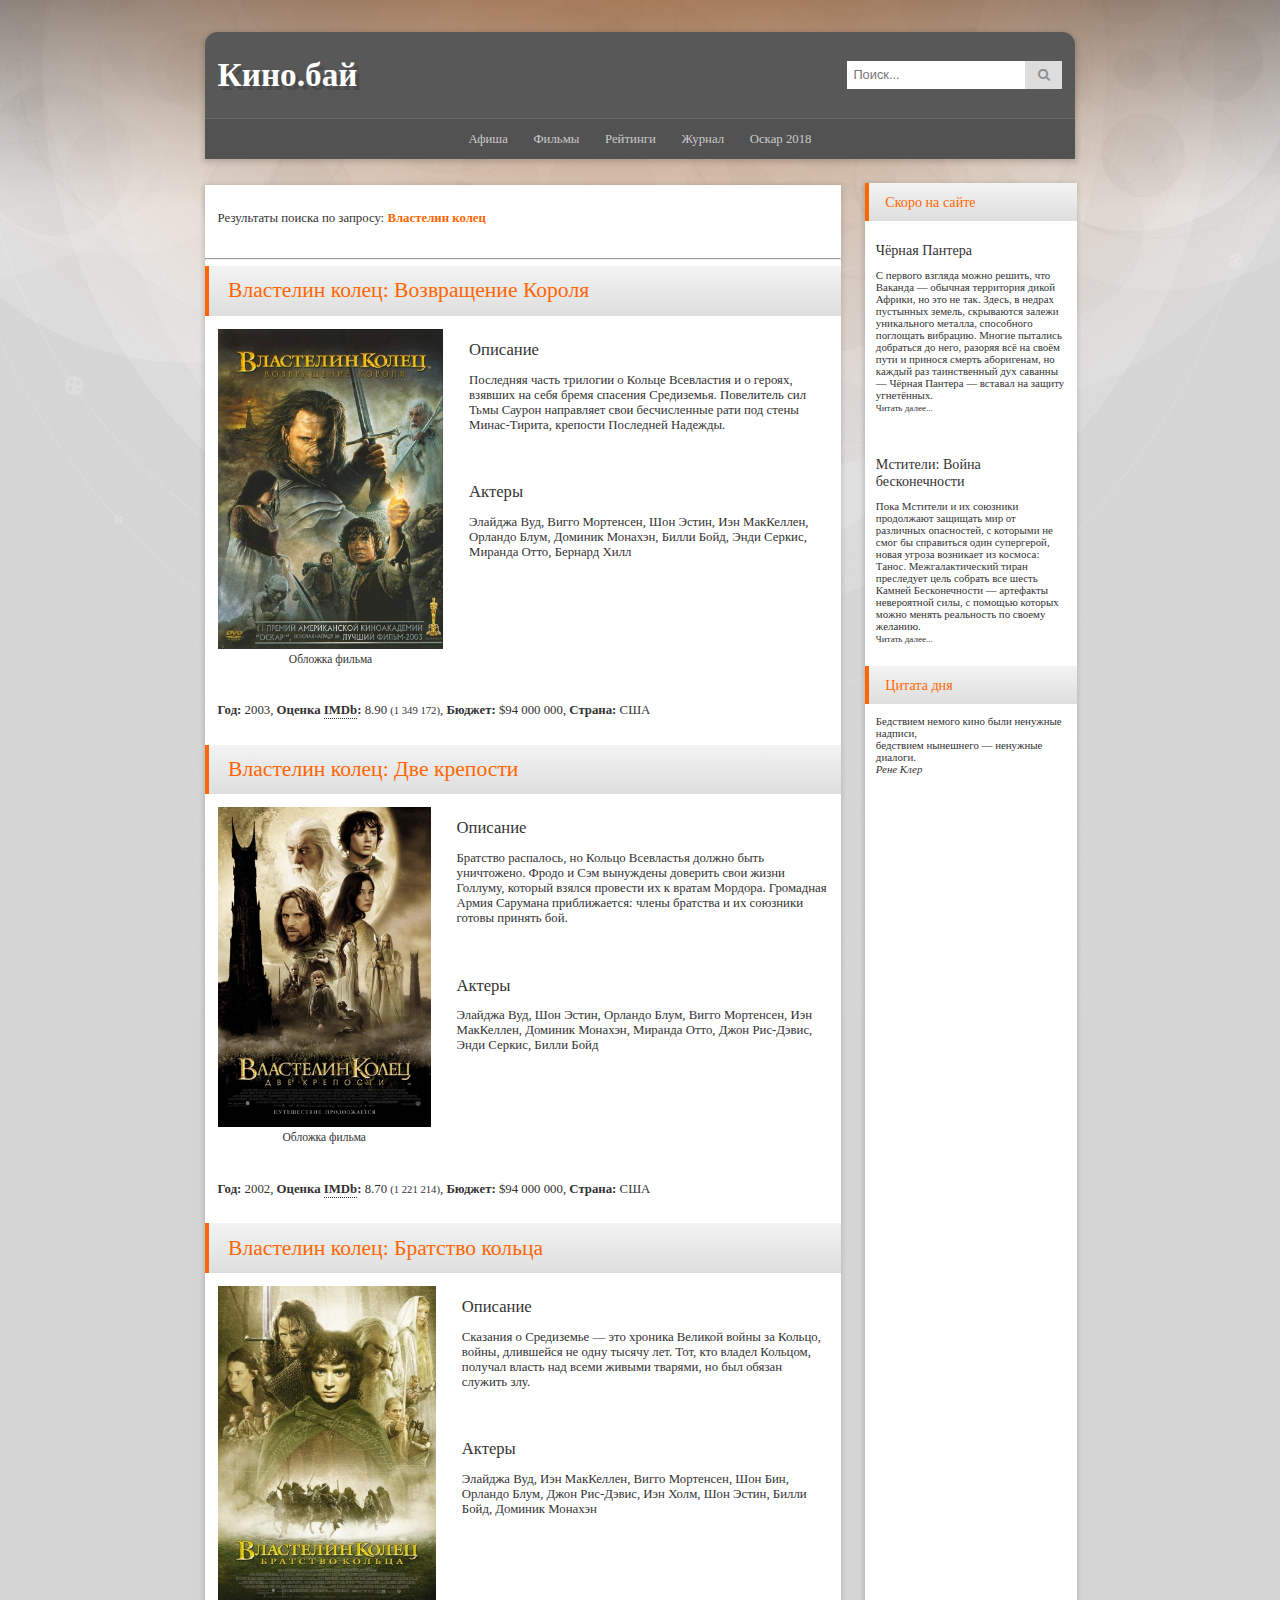
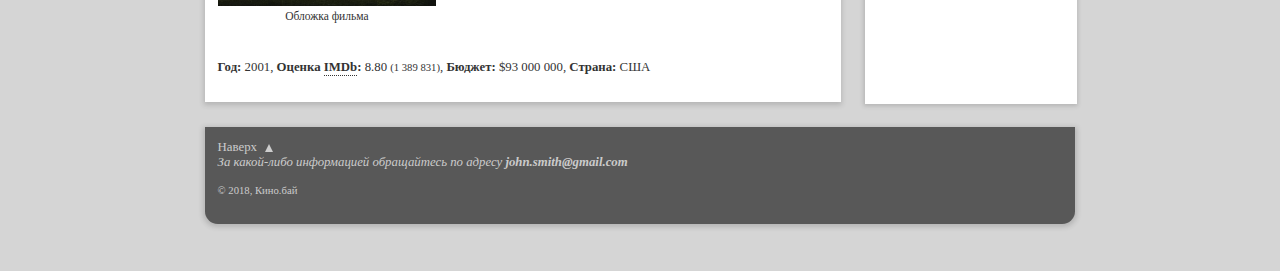
<file: index.html>
<!DOCTYPE HTML>
<html>
<head>
    <meta charset="utf-8" />
    <!-- <base href="https://EvgenijBaichuk.github.io/index.html" /> -->
    <title>Кино.бай</title>
    <link rel="stylesheet" href="https://cdnjs.cloudflare.com/ajax/libs/font-awesome/4.7.0/css/font-awesome.min.css" />
    <link rel="stylesheet" href="assets/styles/base.css" />
    <link rel="stylesheet" href="assets/styles/index.css" />
</head>
<body>
  <div class="center_column">
    <header>
        <div class="header-container">
          <h1><a href="index.html">Кино.бай</a></h1>

          <div class="search-container">
            <form role="search">
              <input name="search" type="search" placeholder="Поиск..." />
              <button type="submit" aria-label="Искать"><span class="fa fa-search"></span></button>
            </form>
          </div>
        </div>

        <nav class="menubar-container">
          <ul role="menubar" aria-orientation="horizontal">
            <li role="menuitem"><a href="#">Афиша</a></li>
            <li role="menuitem"><a href="#">Фильмы</a></li>
            <li role="menuitem"><a href="#">Рейтинги</a></li>
            <li role="menuitem"><a href="#">Журнал</a></li>
            <li role="menuitem"><a href="#">Оскар 2018</a></li>
          </ul>
        </nav>
    </header>

    <div class="content">
      <main>
          <div class="search-result-message">
            <p>Результаты поиска по запросу: <strong><mark>Властелин колец</mark></strong></p>
          </div>
          <hr />

          <article>
              <header>
                  <h1>
                    <a href="page1.html">
                      <mark>Властелин колец</mark>: Возвращение Короля
                    </a>
                  </h1>
              </header>
              <div class="movie-description">
                <figure>
                  <img src="assets/images/img1.jpg" class="movie-img"/>
                  <figcaption>
                    Обложка фильма
                  </figcaption>
                </figure>
                <div>
                  <section>
                      <h1>Описание</h1>
                      <p>
                          Последняя часть трилогии о Кольце Всевластия и о героях, взявших на себя бремя спасения Средиземья.
                          Повелитель сил Тьмы Саурон направляет свои бесчисленные рати под стены Минас-Тирита, крепости Последней Надежды.
                      </p>
                  </section>
                  <section>
                      <h1>Актеры</h1>
                      <p>
                          Элайджа Вуд, Вигго Мортенсен, Шон Эстин, Иэн МакКеллен, Орландо Блум, Доминик Монахэн, Билли Бойд, Энди Серкис, Миранда Отто, Бернард Хилл
                      </p>
                  </section>
                </div>
              </div>
              <footer>
                  <p>
                      <strong>Год:</strong> <time datetime="2003-12-23">2003</time>,
                      <strong>Оценка
                        <abbr aria-label="Internet Movie Database">IMDb
                          <span aria-hidden="true" class="tooltip">Internet Movie Database</span>
                        </abbr>:
                      </strong> 8.90 <small>(1 349 172)</small>,
                      <strong>Бюджет:</strong> $94 000 000,
                      <strong>Страна:</strong> США
                  </p>
              </footer>
          </article>
          <article>
              <header>
                  <h1>
                    <a href="page2.html">
                      <mark>Властелин колец</mark>: Две крепости
                    </a>
                  </h1>
              </header>
              <div class="movie-description">
                <figure>
                  <img src="assets/images/img3.jpg" />
                  <figcaption>
                    Обложка фильма
                  </figcaption>
                </figure>
                <div>
                  <section>
                      <h1>Описание</h1>
                      <p>
                          Братство распалось, но Кольцо Всевластья должно быть уничтожено.
                          Фродо и Сэм вынуждены доверить свои жизни Голлуму, который взялся провести их к вратам Мордора.
                          Громадная Армия Сарумана приближается: члены братства и их союзники готовы принять бой.
                      </p>
                  </section>
                  <section>
                      <h1>Актеры</h1>
                      <p>
                          Элайджа Вуд, Шон Эстин, Орландо Блум, Вигго Мортенсен, Иэн МакКеллен, Доминик Монахэн, Миранда Отто, Джон Рис-Дэвис, Энди Серкис, Билли Бойд
                      </p>
                  </section>
                </div>
              </div>
              <footer>
                  <p>
                      <strong>Год:</strong> <time datetime="2003-12-23">2002</time>,
                      <strong>Оценка
                        <abbr aria-label="Internet Movie Database">IMDb
                          <span aria-hidden="true" class="tooltip">Internet Movie Database</span>
                        </abbr>:
                      </strong> 8.70 <small>(1 221 214)</small>,
                      <strong>Бюджет:</strong> $94 000 000,
                      <strong>Страна:</strong> США
                  </p>
              </footer>
          </article>
          <article>
              <header>
                  <h1>
                    <a href="page3.html">
                      <mark>Властелин колец</mark>: Братство кольца
                    </a>
                  </h1>
              </header>
              <div class="movie-description">
                <figure>
                  <img src="assets/images/img2.jpg" />
                  <figcaption>
                    Обложка фильма
                  </figcaption>
                </figure>
                <div>
                  <section>
                      <h1>Описание</h1>
                      <p>
                          Сказания о Средиземье — это хроника Великой войны за Кольцо, войны, длившейся не одну тысячу лет.
                          Тот, кто владел Кольцом, получал власть над всеми живыми тварями, но был обязан служить злу.
                      </p>
                  </section>
                  <section>
                      <h1>Актеры</h1>
                      <p>
                          Элайджа Вуд, Иэн МакКеллен, Вигго Мортенсен, Шон Бин, Орландо Блум, Джон Рис-Дэвис, Иэн Холм, Шон Эстин, Билли Бойд, Доминик Монахэн
                      </p>
                  </section>
                </div>
              </div>
              <footer>
                  <p>
                      <strong>Год:</strong> <time datetime="2003-12-23">2001</time>,
                      <strong>Оценка
                        <abbr aria-label="Internet Movie Database">IMDb
                          <span aria-hidden="true" class="tooltip">Internet Movie Database</span>
                        </abbr>:
                      </strong> 8.80 <small>(1 389 831)</small>,
                      <strong>Бюджет:</strong> $93 000 000,
                      <strong>Страна:</strong> США
                  </p>
              </footer>
          </article>
      </main>

      <aside>
        <article>
          <header>
            <h1>Скоро на сайте</h1>
          </header>
          <section>
            <h1>Чёрная Пантера</h1>
            <p>
              С первого взгляда можно решить, что Ваканда — обычная территория дикой Африки, но это не так. Здесь, в недрах пустынных земель, скрываются залежи уникального металла, способного поглощать вибрацию. Многие пытались добраться до него, разоряя всё на своём пути и принося смерть аборигенам, но каждый раз таинственный дух саванны — Чёрная Пантера — вставал на защиту угнетённых.
              <br /><small>Читать далее...</small>
            </p>
          </section>
          <section>
            <h1>Мстители: Война бесконечности</h1>
            <p>
              Пока Мстители и их союзники продолжают защищать мир от различных опасностей, с которыми не смог бы справиться один супергерой, новая угроза возникает из космоса: Танос.
              Межгалактический тиран преследует цель собрать все шесть Камней Бесконечности — артефакты невероятной силы, с помощью которых можно менять реальность по своему желанию.
              <br /><small>Читать далее...</small>
            </p>
          </section>
        </article>
        <article>
          <header>
            <h1>Цитата дня</h1>
          </header>
          <section>
            <blockquote>
                Бедствием немого кино были ненужные надписи,<br />
                бедствием нынешнего — ненужные диалоги.<br />
                <cite>Рене Клер</cite>
            </blockquote>
          </section>
        </article>
      </aside>
    </div>

    <footer>
      <div class="footer-container">
        <a href="#top">Наверх</a>
        <address>За какой-либо информацией обращайтесь по адресу <a type="author" href="mailto:john.smith@gmail.com"><strong>john.smith@gmail.com</strong></a></address>
        <p><small>© <time datetime="2018-03-07">2018</time>, Кино.бай</small></p>
      </div>
    </footer>
  </div>

  <svg
   xmlns="http://www.w3.org/2000/svg"
   xmlns:xlink="http://www.w3.org/1999/xlink">
   <defs>
     <filter id="blurMe">
       <feGaussianBlur in="SourceGraphic" stdDeviation="2" />
     </filter>
   </defs>
  </svg>
</body>
</html>
</file>
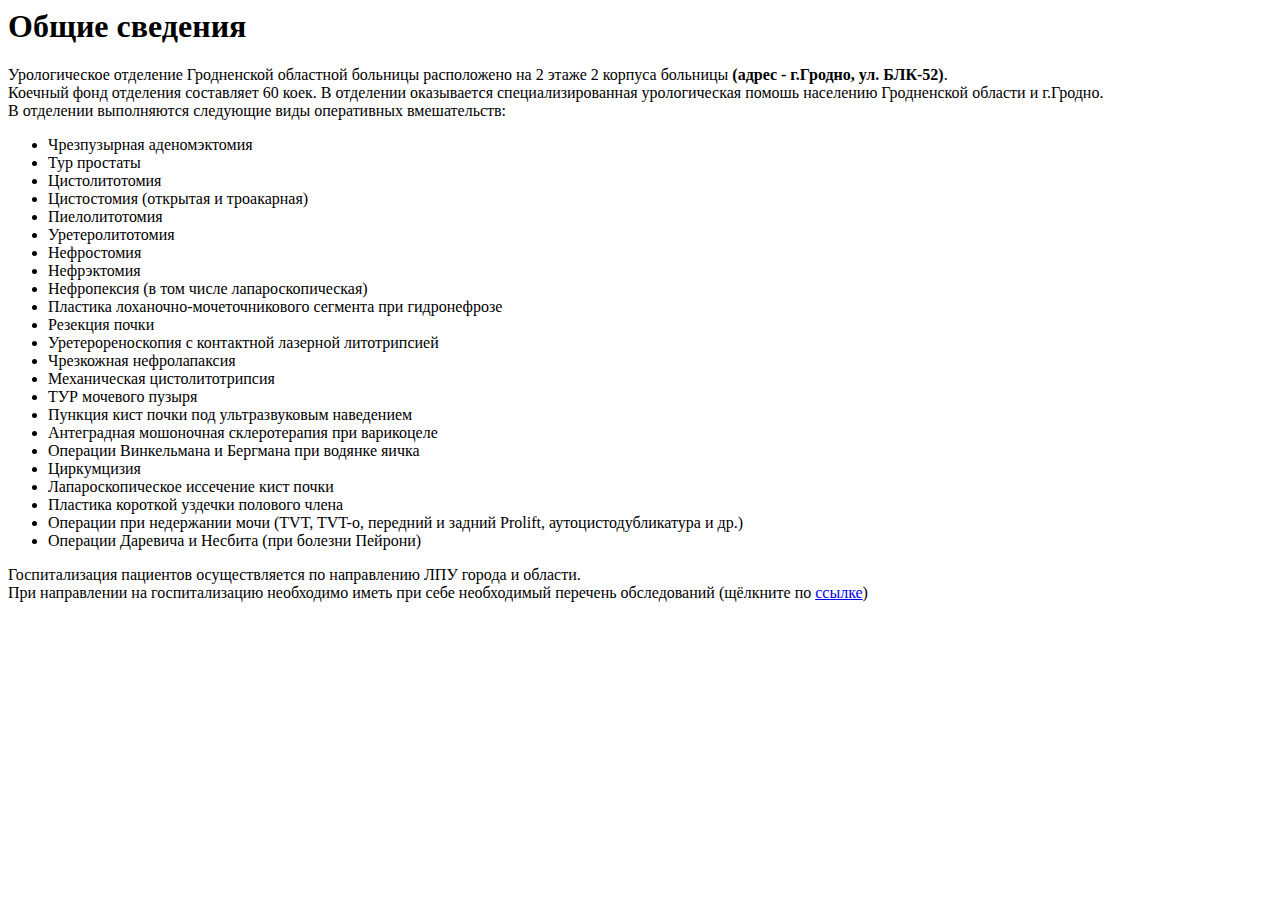
<file: Common.html>
<DOCTYPE HTML>
<html>
  <head>
  <meta charset="utf-8">
   <title> Общие сведения
   </title>
    </head>
    <body>
    <h1>Общие сведения</h1>
    <p> Урологическое отделение Гродненской областной больницы расположено на 2 этаже
     2 корпуса больницы <strong>(адрес - г.Гродно, ул. БЛК-52)</strong>.
    <br>
    Коечный фонд отделения составляет 60 коек.
    В отделении оказывается специализированная урологическая помошь населению
    Гродненской области и г.Гродно.
    <br>
    В отделении выполняются следующие виды оперативных вмешательств:
    <ul>
      <li>Чрезпузырная аденомэктомия</li>
      <li>Тур простаты</li>
      <li>Цистолитотомия</li>
      <li>Цистостомия (открытая и троакарная)</li>
      <li>Пиелолитотомия</li>
      <li>Уретеролитотомия</li>
      <li>Нефростомия</li>
      <li>Нефрэктомия</li>
      <li>Нефропексия (в том числе лапароскопическая)</li>
      <li>Пластика лоханочно-мочеточникового сегмента при гидронефрозе</li>
      <li>Резекция почки</li>
      <li>Уретерореноскопия с контактной лазерной литотрипсией</li>
      <li>Чрезкожная нефролапаксия</li>
      <li>Механическая цистолитотрипсия</li>
      <li>ТУР мочевого пузыря</li>
      <li>Пункция кист почки под ультразвуковым наведением</li>
      <li>Антеградная мошоночная склеротерапия при варикоцеле</li>
      <li>Операции Винкельмана и Бергмана при водянке яичка</li>
      <li>Циркумцизия</li>
      <li>Лапароскопическое иссечение кист почки</li>
      <li>Пластика короткой уздечки полового члена</li>
      <li>Операции при недержании мочи (TVT, TVT-o, передний и задний Prolift, аутоцистодубликатура и др.)</li>
      <li>Операции Даревича и Несбита (при болезни Пейрони)</li>
      </ul>
    </p>
      <p> Госпитализация пациентов осуществляется по направлению ЛПУ города и области.
        <br> При направлении на госпитализацию необходимо иметь при себе необходимый
        перечень обследований (щёлкните по <a href="/урология стандарты.doc">ссылке</a>)
        </p/
      </body>
</html>
</file>
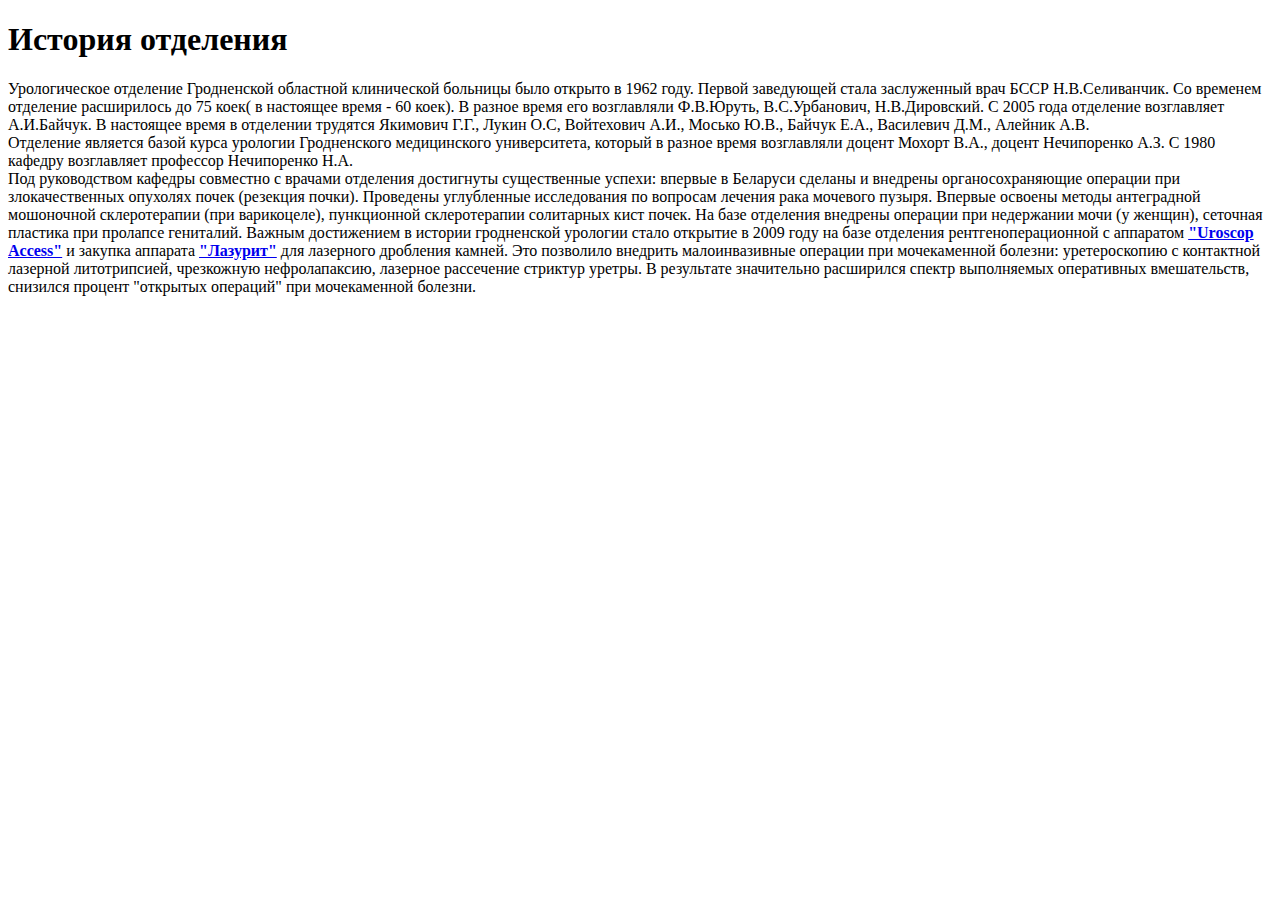
<file: history.html>
<!DOCTYPE HTML>
<html>
<meta charset="utf-8">
<title>Урологическое отделение. История</title>
  <head>
    <h1>История отделения
    </h1>
  </head>
  <body>
    <p> Урологическое отделение Гродненской областной клинической больницы было открыто
    в 1962 году. Первой заведующей стала заслуженный врач БССР Н.В.Селиванчик. Со
    временем отделение расширилось до 75 коек( в настоящее время - 60 коек). В разное время его возглавляли
    Ф.В.Юруть, В.С.Урбанович, Н.В.Дировский. С 2005 года отделение возглавляет А.И.Байчук.
    В настоящее время в отделении трудятся Якимович Г.Г., Лукин О.С, Войтехович А.И.,
    Мосько Ю.В., Байчук Е.А., Василевич Д.М., Алейник А.В.
        <br>Отделение является базой курса урологии Гродненского медицинского университета,
    который в разное время возглавляли доцент Мохорт В.А., доцент Нечипоренко А.З.
    С 1980 кафедру возглавляет профессор Нечипоренко Н.А.
      <br> Под руководством кафедры совместно с врачами отделения достигнуты существенные успехи: впервые в Беларуси сделаны
    и внедрены органосохраняющие операции при злокачественных опухолях почек (резекция почки).
    Проведены углубленные исследования по вопросам лечения рака мочевого пузыря. Впервые освоены методы антеградной мошоночной склеротерапии (при варикоцеле),
    пункционной склеротерапии солитарных кист почек. На базе отделения внедрены
    операции при недержании мочи (у женщин), сеточная пластика при пролапсе гениталий.
    Важным достижением в истории гродненской урологии стало открытие в 2009 году на базе отделения
    рентгеноперационной с аппаратом
    <strong><a href="C:\Users\Евгений\Documents\GitHub\EvgenijBaichuk.github.io\assets-2\images\uroskop-image/jpg">"Uroscop Access"</a></strong>
     и закупка аппарата <strong><a href="laser.jpg">"Лазурит"</a></strong> для лазерного дробления камней.
    Это позволило внедрить малоинвазивные операции при мочекаменной болезни: уретероскопию с контактной лазерной литотрипсией,
    чрезкожную нефролапаксию, лазерное рассечение стриктур уретры. В результате значительно
    расширился спектр выполняемых оперативных вмешательств, снизился процент "открытых операций"
    при мочекаменной болезни.
  </p>
      </body>
</html>
</file>
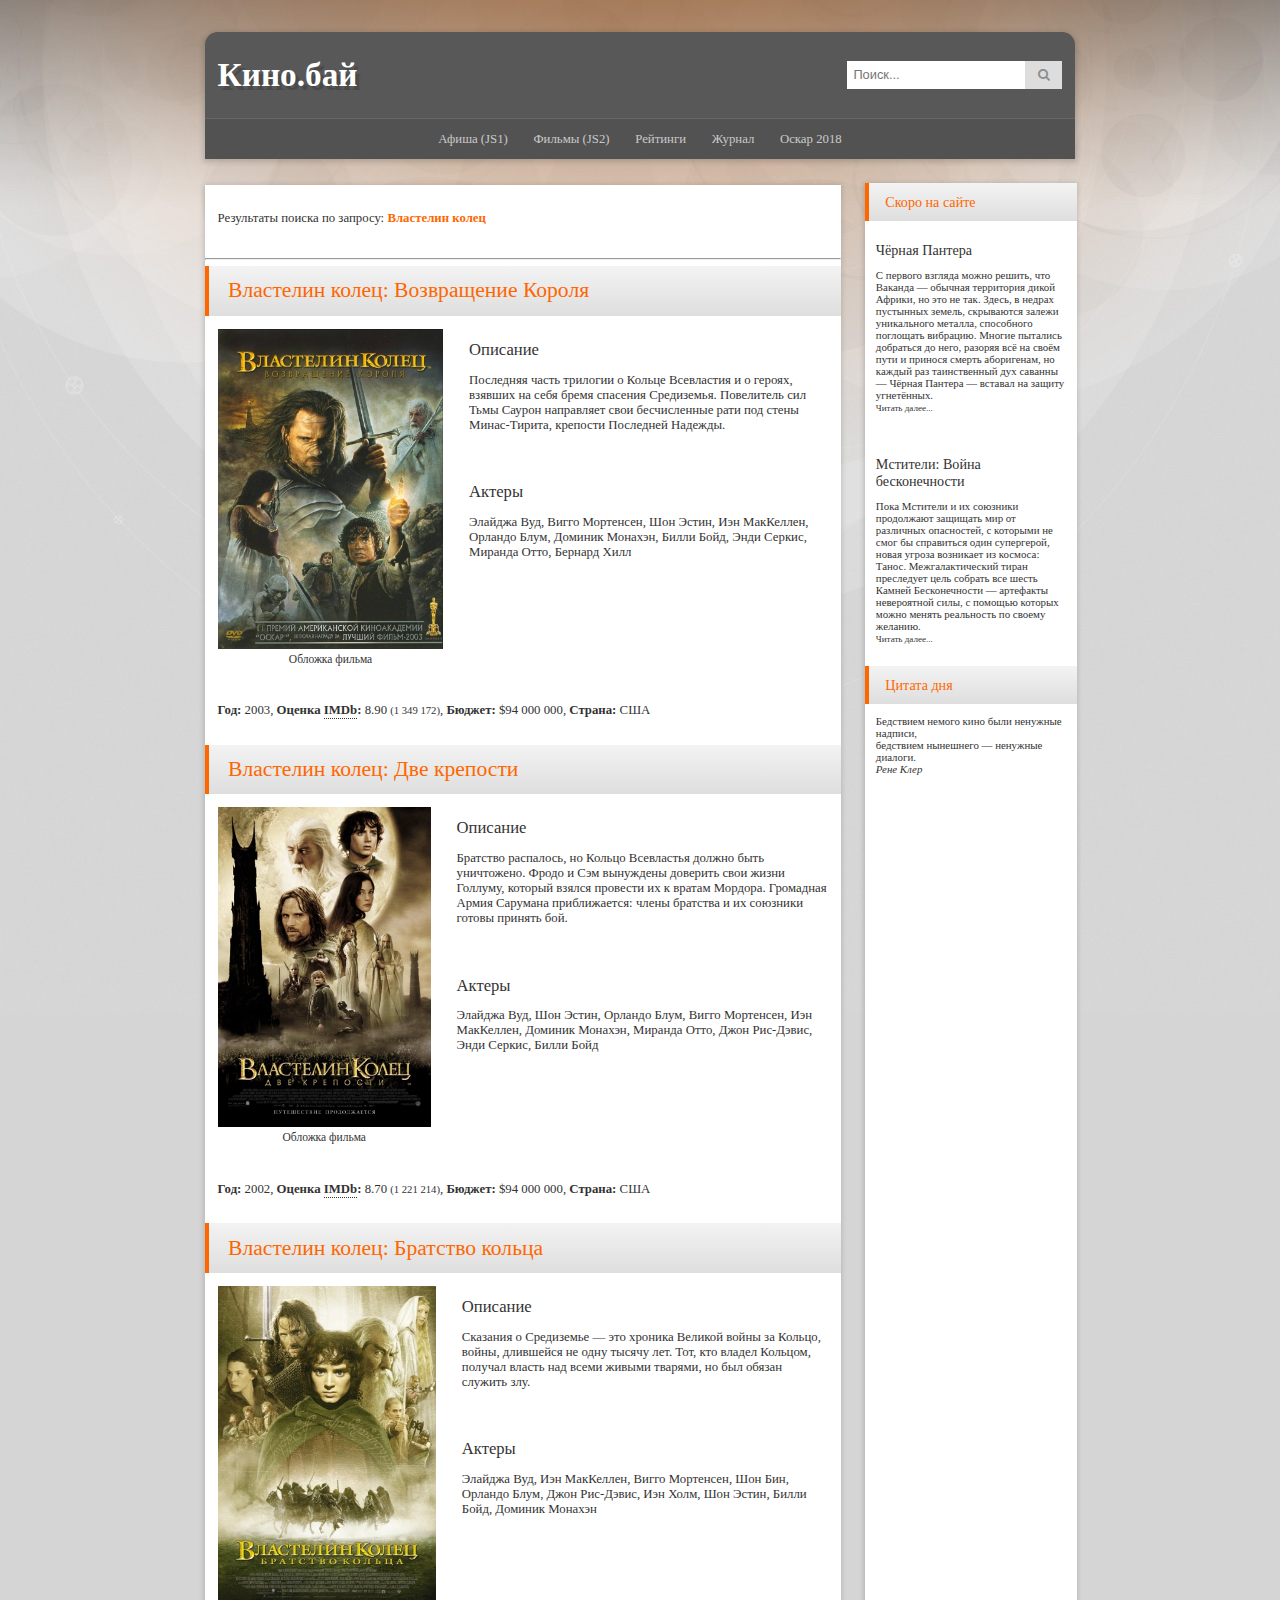
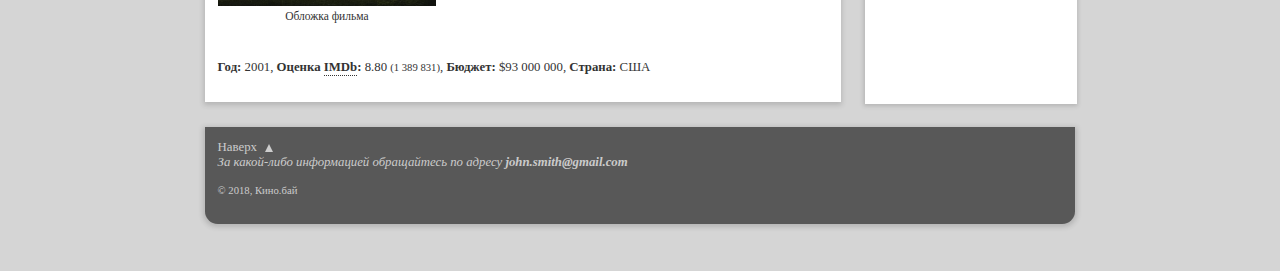
<file: index2.html>
<!DOCTYPE HTML>
<html>
<head>
    <meta charset="utf-8" />
    <meta name="viewport" content="width=device-width, initial-scale=1" />

    <meta name="msapplication-TileColor" content="#da532c" />
    <meta name="msapplication-config" content="assets/favicon/browserconfig.xml" />
    <meta name="theme-color" content="#ffffff" />

    <link rel="apple-touch-icon" sizes="152x152" href="assets/favicon/apple-touch-icon.png" />
    <link rel="mask-icon" href="assets/favicon/safari-pinned-tab.svg" color="black" />
    <link rel="icon" type="image/png" sizes="32x32" href="assets/favicon/favicon-32x32.png" />
    <link rel="icon" type="image/png" sizes="16x16" href="assets/favicon/favicon-16x16.png" />
    <link rel="manifest" href="assets/favicon/webmanifest.json" />

    <!-- <base href="https://archik408.github.io/index.html" /> -->
    <title>Кино.бай</title>
    <link rel="stylesheet" href="https://cdnjs.cloudflare.com/ajax/libs/font-awesome/4.7.0/css/font-awesome.min.css" />
    <link rel="stylesheet" href="assets/styles/base.css"  />
    <link rel="stylesheet" href="assets/styles/index.css" />
</head>
<body>
  <div class="center_column">
    <header>
        <div class="header-container">
          <h1><a href="index.html">Кино.бай</a></h1>

          <div class="search-container">
            <form role="search">
              <input name="search" type="search" placeholder="Поиск..." />
              <button type="submit" aria-label="Искать"><span class="fa fa-search"></span></button>
            </form>
          </div>
        </div>

        <nav class="menubar-container">
          <div class="opened-menu">
            <div class="menu-bars" aria-label="Открыть меню"><span class="fa fa-bars"></span></div>

            <ul role="menubar">
              <li role="menuitem"><a href="js-1.html">Афиша (JS1)</a></li>
              <li role="menuitem"><a href="js-2.html">Фильмы (JS2)</a></li>
              <li role="menuitem"><a href="#">Рейтинги</a></li>
              <li role="menuitem"><a href="#">Журнал</a></li>
              <li role="menuitem"><a href="page4.html">Оскар 2018</a></li>
            </ul>
          </div>
        </nav>
    </header>

    <div class="content">
      <main>
          <div class="search-result-message">
            <p>Результаты поиска по запросу: <strong><mark>Властелин колец</mark></strong></p>
          </div>
          <hr />

          <article>
              <header>
                  <h1>
                    <a href="page1.html">
                      <mark>Властелин колец</mark>: Возвращение Короля
                    </a>
                  </h1>
              </header>
              <div class="movie-description">
                <figure>
                  <img src="assets/images/img1.jpg" />
                  <figcaption>
                    Обложка фильма
                  </figcaption>
                </figure>
                <div>
                  <section>
                      <h1>Описание</h1>
                      <p>
                          Последняя часть трилогии о Кольце Всевластия и о героях, взявших на себя бремя спасения Средиземья.
                          Повелитель сил Тьмы Саурон направляет свои бесчисленные рати под стены Минас-Тирита, крепости Последней Надежды.
                      </p>
                  </section>
                  <section>
                      <h1>Актеры</h1>
                      <p>
                          Элайджа Вуд, Вигго Мортенсен, Шон Эстин, Иэн МакКеллен, Орландо Блум, Доминик Монахэн, Билли Бойд, Энди Серкис, Миранда Отто, Бернард Хилл
                      </p>
                  </section>
                </div>
              </div>
              <footer>
                  <p>
                      <strong>Год:</strong> <time datetime="2003-12-23">2003</time>,
                      <strong>Оценка
                        <abbr aria-label="Internet Movie Database">IMDb
                          <span aria-hidden="true" class="tooltip">Internet Movie Database</span>
                        </abbr>:
                      </strong> 8.90 <small>(1 349 172)</small>,
                      <strong>Бюджет:</strong> $94 000 000,
                      <strong>Страна:</strong> США
                  </p>
              </footer>
          </article>
          <article>
              <header>
                  <h1>
                    <a href="page2.html">
                      <mark>Властелин колец</mark>: Две крепости
                    </a>
                  </h1>
              </header>
              <div class="movie-description">
                <figure>
                  <img src="assets/images/img3.jpg" />
                  <figcaption>
                    Обложка фильма
                  </figcaption>
                </figure>
                <div>
                  <section>
                      <h1>Описание</h1>
                      <p>
                          Братство распалось, но Кольцо Всевластья должно быть уничтожено.
                          Фродо и Сэм вынуждены доверить свои жизни Голлуму, который взялся провести их к вратам Мордора.
                          Громадная Армия Сарумана приближается: члены братства и их союзники готовы принять бой.
                      </p>
                  </section>
                  <section>
                      <h1>Актеры</h1>
                      <p>
                          Элайджа Вуд, Шон Эстин, Орландо Блум, Вигго Мортенсен, Иэн МакКеллен, Доминик Монахэн, Миранда Отто, Джон Рис-Дэвис, Энди Серкис, Билли Бойд
                      </p>
                  </section>
                </div>
              </div>
              <footer>
                  <p>
                      <strong>Год:</strong> <time datetime="2003-12-23">2002</time>,
                      <strong>Оценка
                        <abbr aria-label="Internet Movie Database">IMDb
                          <span aria-hidden="true" class="tooltip">Internet Movie Database</span>
                        </abbr>:
                      </strong> 8.70 <small>(1 221 214)</small>,
                      <strong>Бюджет:</strong> $94 000 000,
                      <strong>Страна:</strong> США
                  </p>
              </footer>
          </article>
          <article>
              <header>
                  <h1>
                    <a href="page3.html">
                      <mark>Властелин колец</mark>: Братство кольца
                    </a>
                  </h1>
              </header>
              <div class="movie-description">
                <figure>
                  <img src="assets/images/img2.jpg" />
                  <figcaption>
                    Обложка фильма
                  </figcaption>
                </figure>
                <div>
                  <section>
                      <h1>Описание</h1>
                      <p>
                          Сказания о Средиземье — это хроника Великой войны за Кольцо, войны, длившейся не одну тысячу лет.
                          Тот, кто владел Кольцом, получал власть над всеми живыми тварями, но был обязан служить злу.
                      </p>
                  </section>
                  <section>
                      <h1>Актеры</h1>
                      <p>
                          Элайджа Вуд, Иэн МакКеллен, Вигго Мортенсен, Шон Бин, Орландо Блум, Джон Рис-Дэвис, Иэн Холм, Шон Эстин, Билли Бойд, Доминик Монахэн
                      </p>
                  </section>
                </div>
              </div>
              <footer>
                  <p>
                      <strong>Год:</strong> <time datetime="2003-12-23">2001</time>,
                      <strong>Оценка
                        <abbr aria-label="Internet Movie Database">IMDb
                          <span aria-hidden="true" class="tooltip">Internet Movie Database</span>
                        </abbr>:
                      </strong> 8.80 <small>(1 389 831)</small>,
                      <strong>Бюджет:</strong> $93 000 000,
                      <strong>Страна:</strong> США
                  </p>
              </footer>
          </article>
      </main>

      <aside>
        <article>
          <header>
            <h1>Скоро на сайте</h1>
          </header>
          <section>
            <h1>Чёрная Пантера</h1>
            <p>
              С первого взгляда можно решить, что Ваканда — обычная территория дикой Африки, но это не так. Здесь, в недрах пустынных земель, скрываются залежи уникального металла, способного поглощать вибрацию. Многие пытались добраться до него, разоряя всё на своём пути и принося смерть аборигенам, но каждый раз таинственный дух саванны — Чёрная Пантера — вставал на защиту угнетённых.
              <br /><small><a href="#">Читать далее...</a></small>
            </p>
          </section>
          <section>
            <h1>Мстители: Война бесконечности</h1>
            <p>
              Пока Мстители и их союзники продолжают защищать мир от различных опасностей, с которыми не смог бы справиться один супергерой, новая угроза возникает из космоса: Танос.
              Межгалактический тиран преследует цель собрать все шесть Камней Бесконечности — артефакты невероятной силы, с помощью которых можно менять реальность по своему желанию.
              <br /><small><a href="#">Читать далее...</a></small>
            </p>
          </section>
        </article>
        <article>
          <header>
            <h1>Цитата дня</h1>
          </header>
          <section>
            <blockquote>
                Бедствием немого кино были ненужные надписи,<br />
                бедствием нынешнего — ненужные диалоги.<br />
                <cite>Рене Клер</cite>
            </blockquote>
          </section>
        </article>
      </aside>
    </div>

    <footer>
      <div class="footer-container">
        <a href="#top">Наверх</a>
        <address>За какой-либо информацией обращайтесь по адресу <a type="author" href="mailto:john.smith@gmail.com"><strong>john.smith@gmail.com</strong></a></address>
        <p><small>© <time datetime="2018-03-07">2018</time>, Кино.бай</small></p>
      </div>
    </footer>
  </div>

  <svg
   xmlns="http://www.w3.org/2000/svg"
   xmlns:xlink="http://www.w3.org/1999/xlink">
   <defs>
     <filter id="blurMe">
       <feGaussianBlur in="SourceGraphic" stdDeviation="2" />
     </filter>
   </defs>
  </svg>

</body>
</html>
</file>
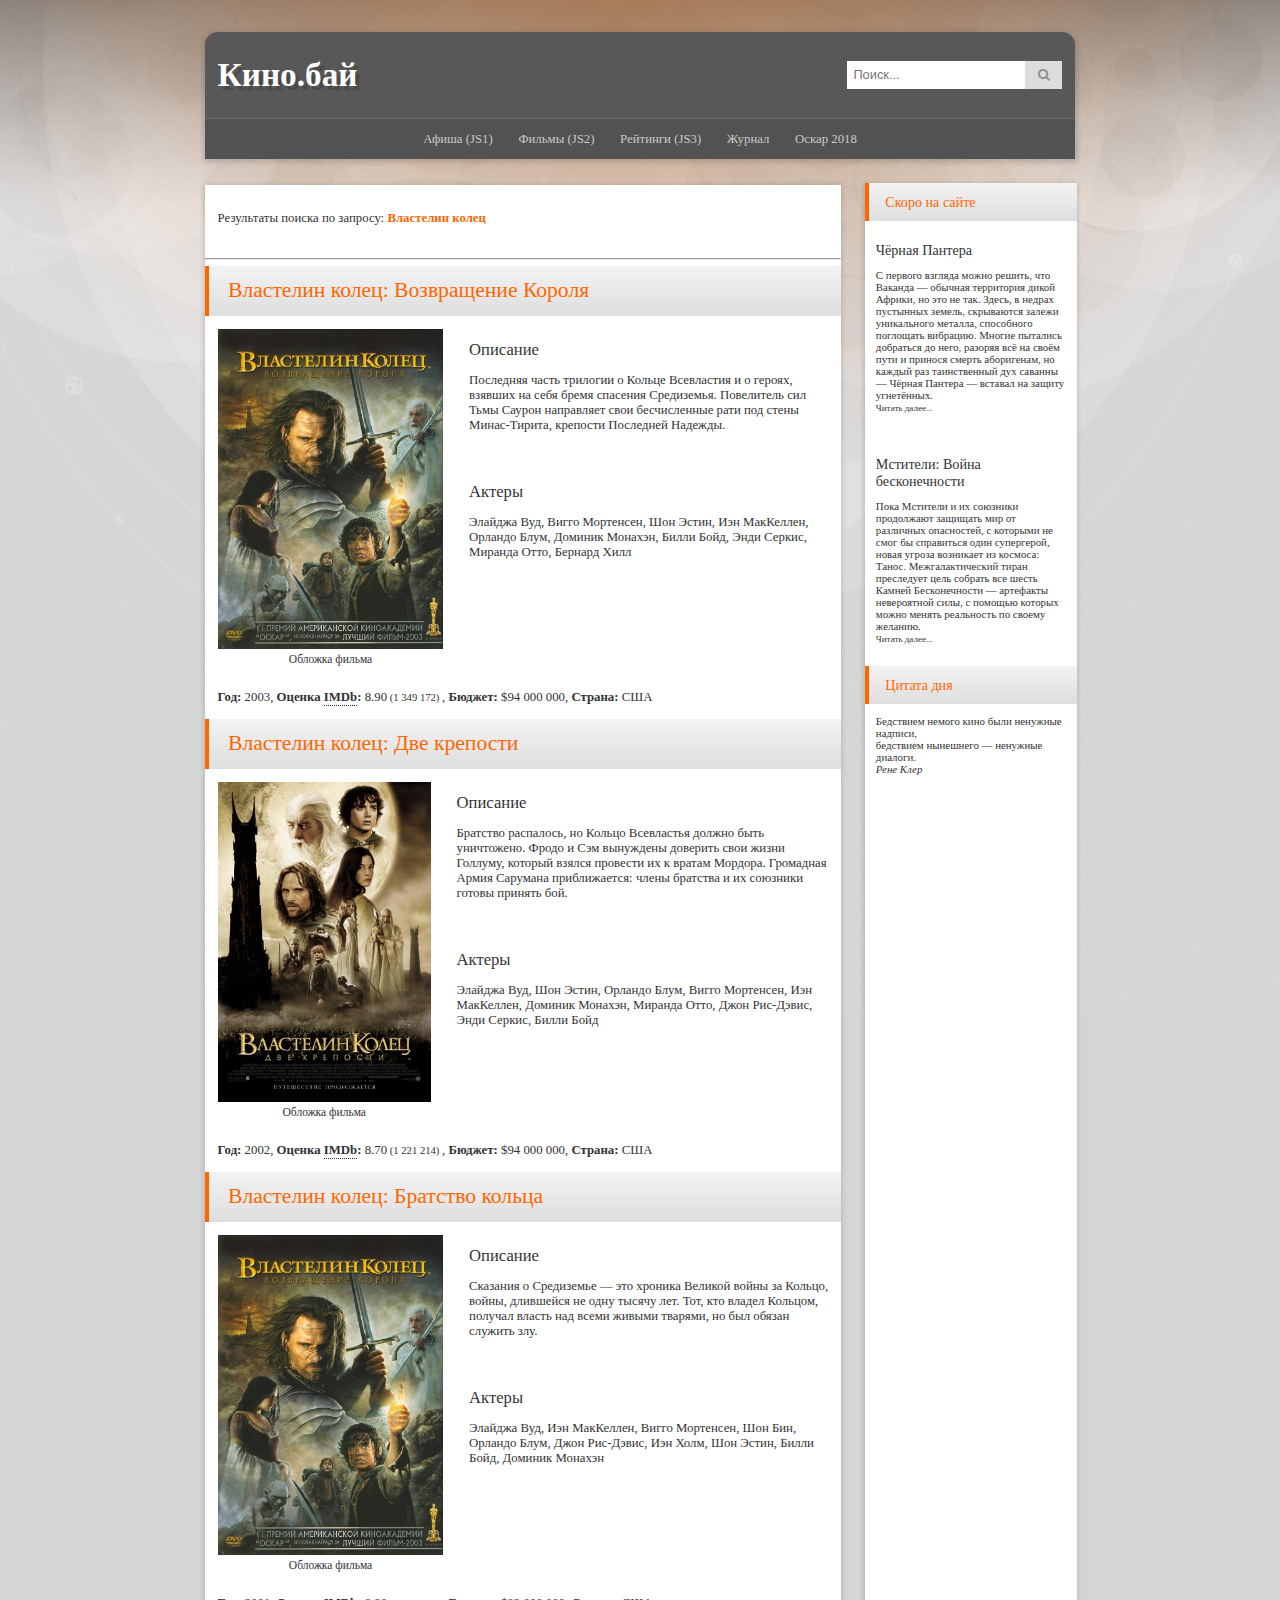
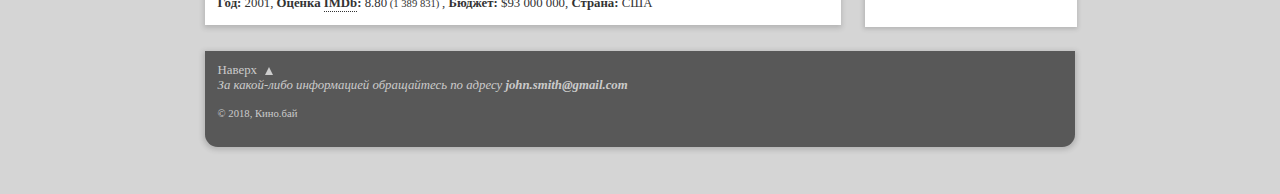
<file: new index.html>
<!DOCTYPE HTML>
<html>
<head>
    <meta charset="utf-8" />
    <meta name="viewport" content="width=device-width, initial-scale=1" />

    <meta name="msapplication-TileColor" content="#da532c" />
    <meta name="msapplication-config" content="assets/favicon/browserconfig.xml" />
    <meta name="theme-color" content="#ffffff" />

    <link rel="apple-touch-icon" sizes="152x152" href="assets/favicon/apple-touch-icon.png" />
    <link rel="mask-icon" href="assets/favicon/safari-pinned-tab.svg" color="black" />
    <link rel="icon" type="image/png" sizes="32x32" href="assets/favicon/favicon-32x32.png" />
    <link rel="icon" type="image/png" sizes="16x16" href="assets/favicon/favicon-16x16.png" />
    <link rel="manifest" href="assets/favicon/webmanifest.json" />

    <!-- <base href="https://archik408.github.io/index.html" /> -->
    <title>Кино.бай</title>
    <link rel="stylesheet" href="https://cdnjs.cloudflare.com/ajax/libs/font-awesome/4.7.0/css/font-awesome.min.css" />
    <link rel="stylesheet" href="assets/styles/base.css"  />
    <link rel="stylesheet" href="assets/styles/index.css" />

    <script src="assets/scripts/articles.js"></script>
</head>
<body>
  <!-- <my-tag strong="My strong text">My Text</my-tag> -->
  <div class="center_column">
    <header>
      <!-- <my-tag strong="qweqweqwe">332423424</my-tag> -->
        <div class="header-container">
          <h1><a href="index.html">Кино.бай</a></h1>

          <div class="search-container">
            <form role="search">
              <input name="search" type="search" placeholder="Поиск..." />
              <button type="submit" aria-label="Искать"><span class="fa fa-search"></span></button>
            </form>
          </div>
        </div>

        <nav class="menubar-container">
          <div class="opened-menu">
            <div class="menu-bars" aria-label="Открыть меню"><span class="fa fa-bars"></span></div>

            <ul role="menubar">
              <li role="menuitem"><a href="js-1.html">Афиша (JS1)</a></li>
              <li role="menuitem"><a href="js-2.html">Фильмы (JS2)</a></li>
              <li role="menuitem"><a href="js-3.html">Рейтинги (JS3)</a></li>
              <li role="menuitem"><a href="#">Журнал</a></li>
              <li role="menuitem"><a href="page4.html">Оскар 2018</a></li>
            </ul>
          </div>
        </nav>
    </header>

    <div class="content">
      <main>
          <div class="search-result-message">
            <p>Результаты поиска по запросу: <strong><mark>Властелин колец</mark></strong></p>
          </div>
          <hr />
          <!-- DHTML (add articles) -->
      </main>

      <aside>
        <article>
          <header>
            <h1>Скоро на сайте</h1>
          </header>
          <section>
            <h1>Чёрная Пантера</h1>
            <p>
              С первого взгляда можно решить, что Ваканда — обычная территория дикой Африки, но это не так. Здесь, в недрах пустынных земель, скрываются залежи уникального металла, способного поглощать вибрацию. Многие пытались добраться до него, разоряя всё на своём пути и принося смерть аборигенам, но каждый раз таинственный дух саванны — Чёрная Пантера — вставал на защиту угнетённых.
              <br /><small><a href="#">Читать далее...</a></small>
            </p>
          </section>
          <section>
            <h1>Мстители: Война бесконечности</h1>
            <p>
              Пока Мстители и их союзники продолжают защищать мир от различных опасностей, с которыми не смог бы справиться один супергерой, новая угроза возникает из космоса: Танос.
              Межгалактический тиран преследует цель собрать все шесть Камней Бесконечности — артефакты невероятной силы, с помощью которых можно менять реальность по своему желанию.
              <br /><small><a href="#">Читать далее...</a></small>
            </p>
          </section>
        </article>
        <article>
          <header>
            <h1>Цитата дня</h1>
          </header>
          <section>
            <blockquote>
                Бедствием немого кино были ненужные надписи,<br />
                бедствием нынешнего — ненужные диалоги.<br />
                <cite>Рене Клер</cite>
            </blockquote>
          </section>
        </article>
      </aside>
    </div>

    <footer>
      <div class="footer-container">
        <a href="#top">Наверх</a>
        <address>За какой-либо информацией обращайтесь по адресу <a type="author" href="mailto:john.smith@gmail.com"><strong>john.smith@gmail.com</strong></a></address>
        <p><small>© <time datetime="2018-03-07">2018</time>, Кино.бай</small></p>
      </div>
    </footer>
  </div>

  <svg
   xmlns="http://www.w3.org/2000/svg"
   xmlns:xlink="http://www.w3.org/1999/xlink">
   <defs>
     <filter id="blurMe">
       <feGaussianBlur in="SourceGraphic" stdDeviation="2" />
     </filter>
   </defs>
  </svg>

</body>

<!-- <template id="my-tag">
  <div>
    <em>My em text</em>
    <strong></strong>
  </div>
</template> -->

</html>
</file>
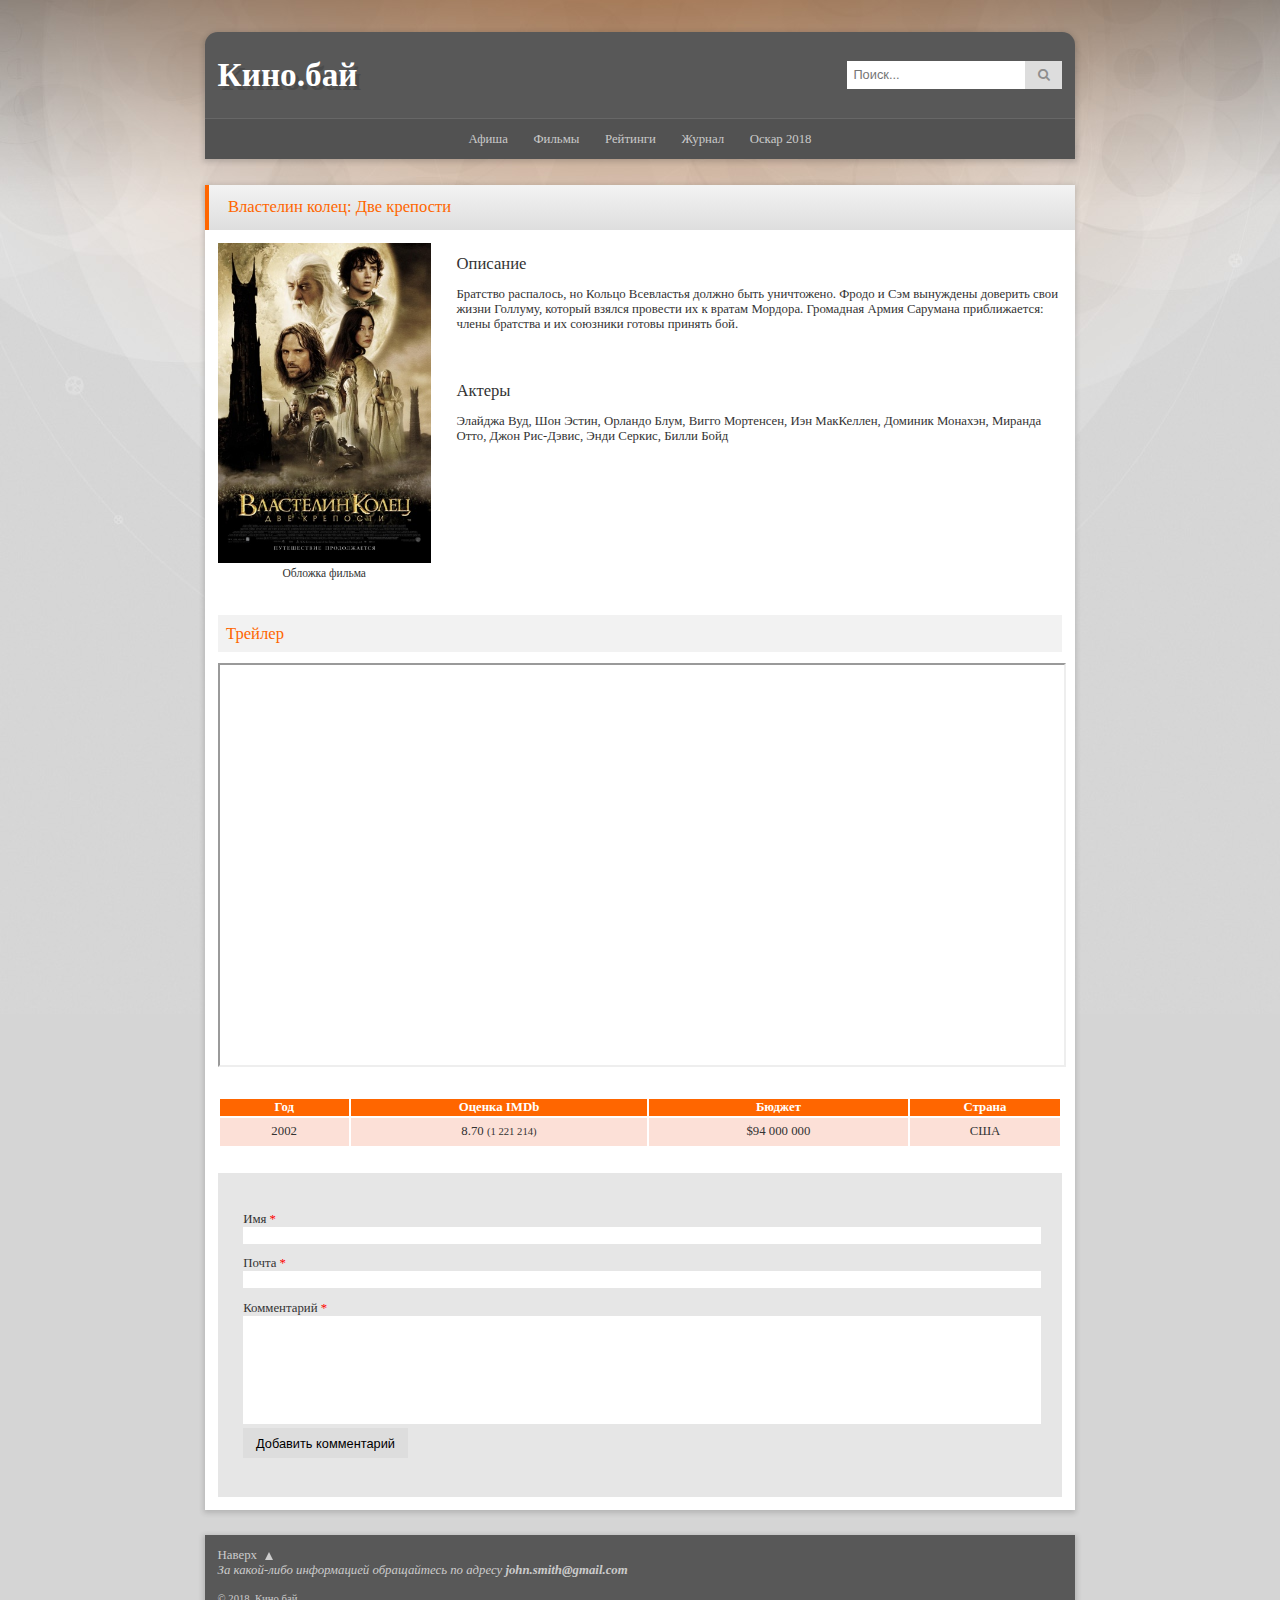
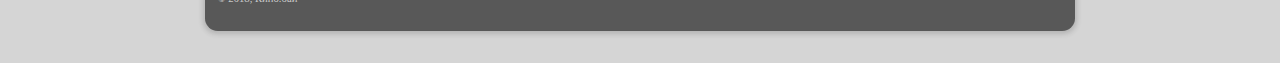
<file: page2.html>
<!DOCTYPE HTML>
<html>
<head>
    <meta charset="utf-8" />
    <!-- <base href="https://EvgenijBaichuk.github.io/index.html" /> -->
    <title>Кино.бай</title>
    <link rel="stylesheet" href="https://cdnjs.cloudflare.com/ajax/libs/font-awesome/4.7.0/css/font-awesome.min.css" />
    <link rel="stylesheet" href="assets/styles/base.css" />
    <link rel="stylesheet" href="assets/styles/film-page.css" />
</head>
<body>
  <div class="center_column">
    <header>
        <div class="header-container">
          <h1><a href="index.html">Кино.бай</a></h1>

          <div class="search-container">
            <form role="search">
              <input name="search" type="search" placeholder="Поиск..." />
              <button type="submit" aria-label="Искать"><span class="fa fa-search"></span></button>
            </form>
          </div>
        </div>

        <nav class="menubar-container">
          <ul role="menubar" aria-orientation="horizontal">
            <li role="menuitem"><a href="#">Афиша</a></li>
            <li role="menuitem"><a href="#">Фильмы</a></li>
            <li role="menuitem"><a href="#">Рейтинги</a></li>
            <li role="menuitem"><a href="#">Журнал</a></li>
            <li role="menuitem"><a href="#">Оскар 2018</a></li>
          </ul>
        </nav>

    </header>

    <div class="content">
      <main>
        <article>
            <header>
                <h1>
                  Властелин колец: Две крепости
                </h1>
            </header>
            <div class="movie-description">
              <figure>
                <img src="assets/images/img3.jpg" />
                <figcaption>
                  Обложка фильма
                </figcaption>
              </figure>
              <div>
                <section>
                    <h1>Описание</h1>
                    <p>
                        Братство распалось, но Кольцо Всевластья должно быть уничтожено.
                        Фродо и Сэм вынуждены доверить свои жизни Голлуму, который взялся провести их к вратам Мордора.
                        Громадная Армия Сарумана приближается: члены братства и их союзники готовы принять бой.
                    </p>
                </section>
                <section>
                    <h1>Актеры</h1>
                    <p>
                        Элайджа Вуд, Шон Эстин, Орландо Блум, Вигго Мортенсен, Иэн МакКеллен, Доминик Монахэн, Миранда Отто, Джон Рис-Дэвис, Энди Серкис, Билли Бойд
                    </p>
                </section>
              </div>
            </div>
            <section class="trailer">
                <h1>Трейлер</h1>
                <iframe src="https://www.youtube.com/embed/ddmcFDoCAq8">
                </iframe>
            </section>
            <footer>
              <table>
                <thead>
                  <tr>
                    <th>Год</th>
                    <th>Оценка IMDb</th>
                    <th>Бюджет</th>
                    <th>Страна</th>
                  </tr>
                </thead>
                <tbody>
                  <tr>
                    <td><time datetime="2003-12-23">2002</time></td>
                    <td>8.70 <small>(1 221 214)</small></td>
                    <td>$94 000 000</td>
                    <td>США</td>
                  </tr>
                </tbody>
              </table>
            </footer>
        </article>

        <section class="comments">
          <form>
            <div>
              <label class="required" for="username">Имя</label>
              <input id="username" name="username" type="text" required />
            </div>
            <div>
              <label class="required" for="email">Почта</label>
              <input id="email" name="email" type="email" required />
            </div>
            <div>
              <div>
                <label class="required" for="comment">Комментарий</label>
                <textarea id="comment" name="comment" required></textarea>
              </div>
              <button type="submit">Добавить комментарий</button>
            </div>
          </form>
        </section>

      </main>
    </div>

    <footer>
      <div class="footer-container">
        <a href="#top">Наверх</a>
        <address>За какой-либо информацией обращайтесь по адресу <a type="author" href="mailto:john.smith@gmail.com"><strong>john.smith@gmail.com</strong></a></address>
        <p><small>© <time datetime="2018-03-07">2018</time>, Кино.бай</small></p>
      </div>
    </footer>
  </div>

</body>
</html>
</file>
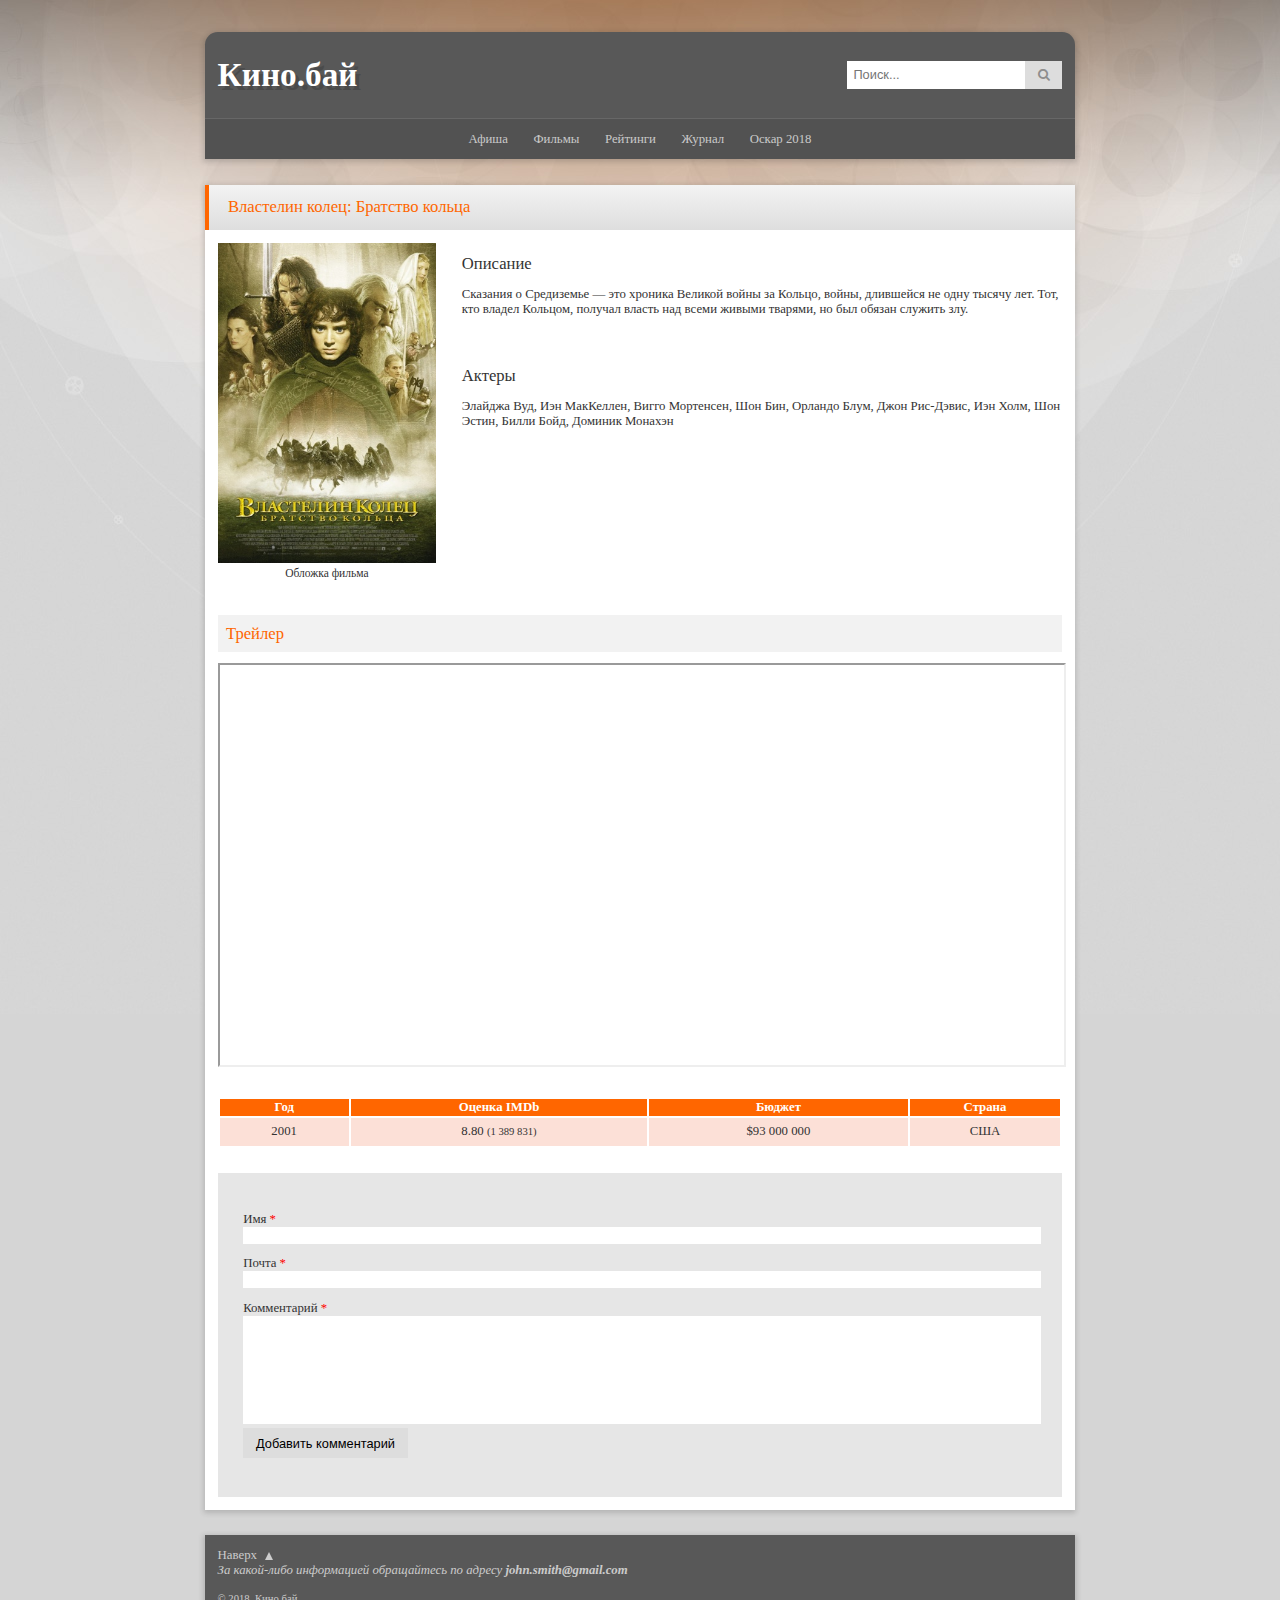
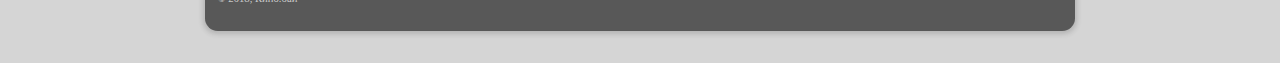
<file: page3.html>
<!DOCTYPE HTML>
<html>
<head>
    <meta charset="utf-8" />
    <!-- <base href="https://EvgenijBaichuk.github.io/index.html" /> -->
    <title>Кино.бай</title>
    <link rel="stylesheet" href="https://cdnjs.cloudflare.com/ajax/libs/font-awesome/4.7.0/css/font-awesome.min.css" />
    <link rel="stylesheet" href="assets/styles/base.css" />
    <link rel="stylesheet" href="assets/styles/film-page.css" />
</head>
<body>
  <div class="center_column">
    <header>
        <div class="header-container">
          <h1><a href="index.html">Кино.бай</a></h1>

          <div class="search-container">
            <form role="search">
              <input name="search" type="search" placeholder="Поиск..." />
              <button type="submit" aria-label="Искать"><span class="fa fa-search"></span></button>
            </form>
          </div>
        </div>

        <nav class="menubar-container">
          <ul role="menubar" aria-orientation="horizontal">
            <li role="menuitem"><a href="#">Афиша</a></li>
            <li role="menuitem"><a href="#">Фильмы</a></li>
            <li role="menuitem"><a href="#">Рейтинги</a></li>
            <li role="menuitem"><a href="#">Журнал</a></li>
            <li role="menuitem"><a href="#">Оскар 2018</a></li>
          </ul>
        </nav>

    </header>

    <div class="content">
      <main>
        <article>
            <header>
                <h1>
                  Властелин колец: Братство кольца
                </h1>
            </header>
            <div class="movie-description">
              <figure>
                <img src="assets/images/img2.jpg" />
                <figcaption>
                  Обложка фильма
                </figcaption>
              </figure>
              <div>
                <section>
                    <h1>Описание</h1>
                    <p>
                        Сказания о Средиземье — это хроника Великой войны за Кольцо, войны, длившейся не одну тысячу лет.
                        Тот, кто владел Кольцом, получал власть над всеми живыми тварями, но был обязан служить злу.
                    </p>
                </section>
                <section>
                    <h1>Актеры</h1>
                    <p>
                        Элайджа Вуд, Иэн МакКеллен, Вигго Мортенсен, Шон Бин, Орландо Блум, Джон Рис-Дэвис, Иэн Холм, Шон Эстин, Билли Бойд, Доминик Монахэн
                    </p>
                </section>
              </div>
            </div>
            <section class="trailer">
                <h1>Трейлер</h1>
                <iframe src="https://www.youtube.com/embed/ddmcFDoCAq8">
                </iframe>
            </section>
            <footer>
              <table>
                <thead>
                  <tr>
                    <th>Год</th>
                    <th>Оценка IMDb</th>
                    <th>Бюджет</th>
                    <th>Страна</th>
                  </tr>
                </thead>
                <tbody>
                  <tr>
                    <td><time datetime="2003-12-23">2001</time></td>
                    <td>8.80 <small>(1 389 831)</small></td>
                    <td>$93 000 000</td>
                    <td>США</td>
                  </tr>
                </tbody>
              </table>
            </footer>
        </article>

        <section class="comments">
          <form>
            <div>
              <label class="required" for="username">Имя</label>
              <input id="username" name="username" type="text" required />
            </div>
            <div>
              <label class="required" for="email">Почта</label>
              <input id="email" name="email" type="email" required />
            </div>
            <div>
              <div>
                <label class="required" for="comment">Комментарий</label>
                <textarea id="comment" name="comment" required></textarea>
              </div>
              <button type="submit">Добавить комментарий</button>
            </div>
          </form>
        </section>

      </main>
    </div>

    <footer>
      <div class="footer-container">
        <a href="#top">Наверх</a>
        <address>За какой-либо информацией обращайтесь по адресу <a type="author" href="mailto:john.smith@gmail.com"><strong>john.smith@gmail.com</strong></a></address>
        <p><small>© <time datetime="2018-03-07">2018</time>, Кино.бай</small></p>
      </div>
    </footer>
  </div>
</main>


</body>
</html>
</file>
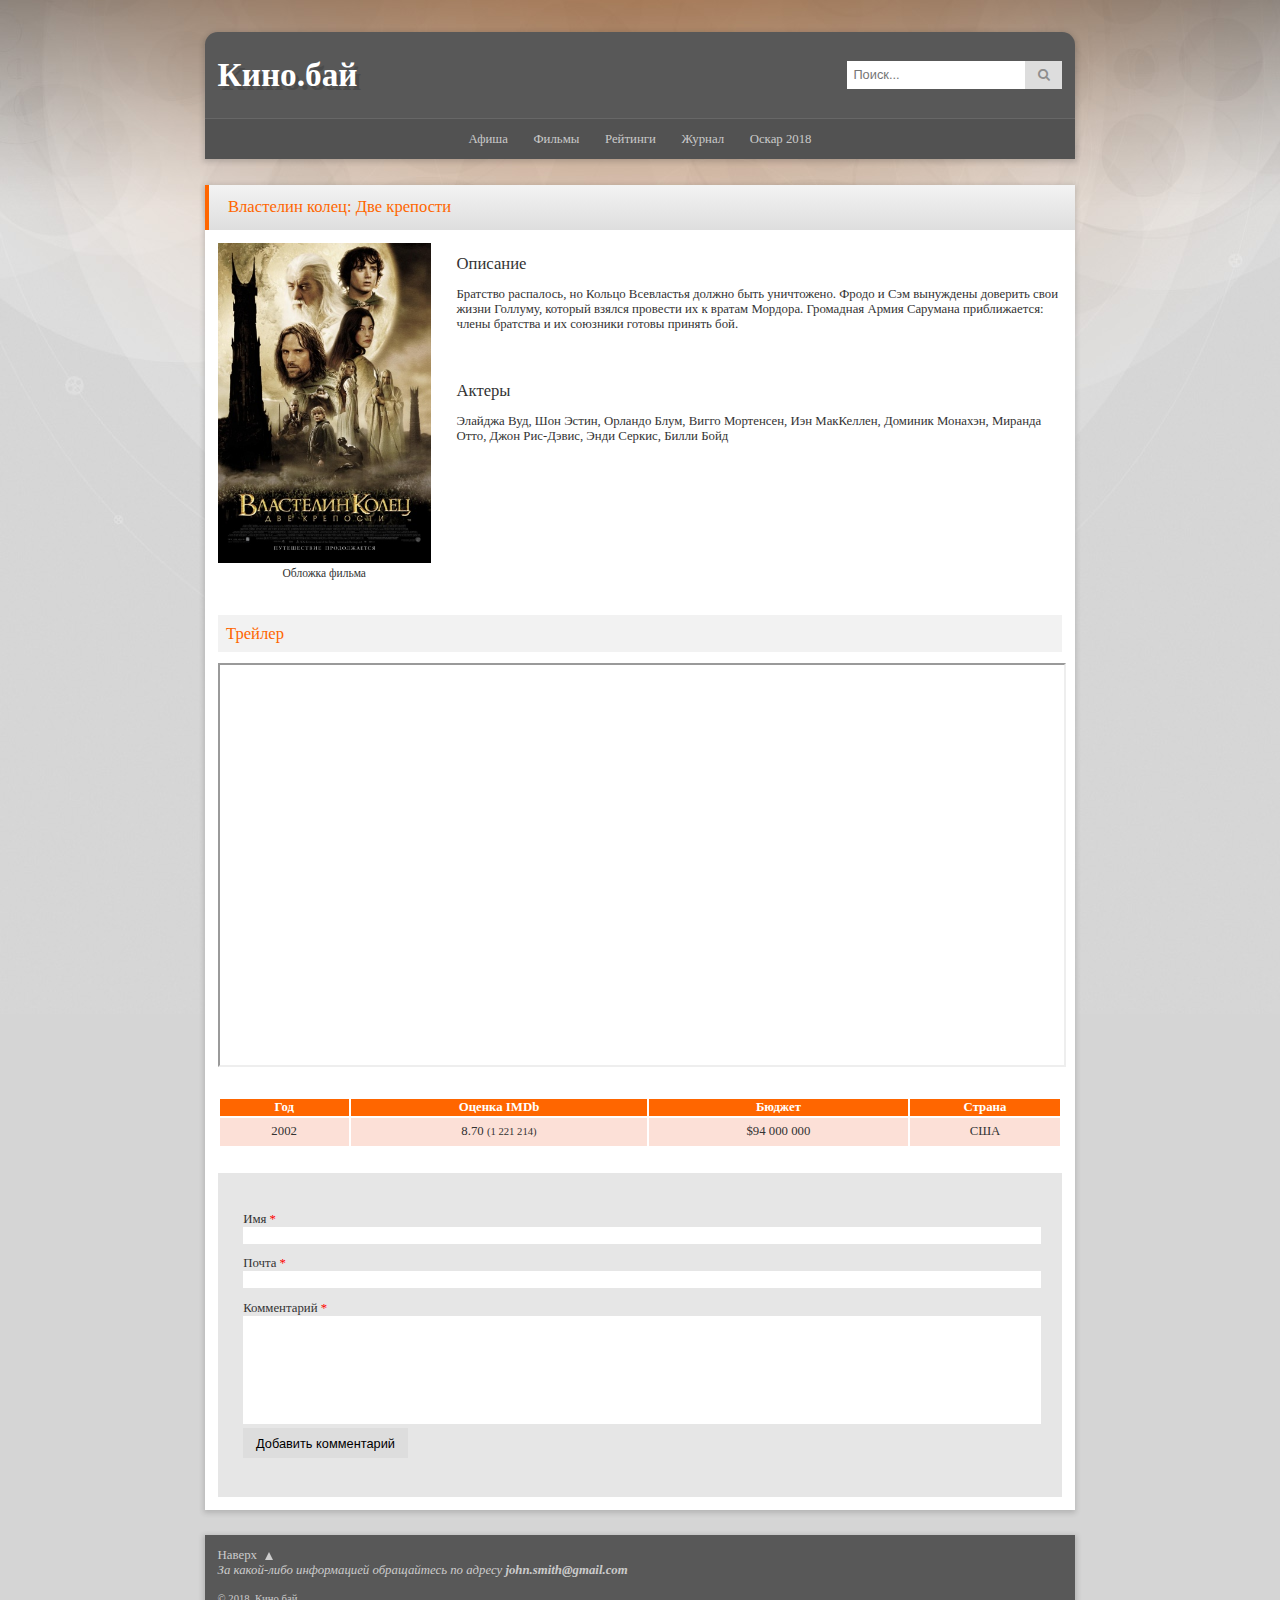
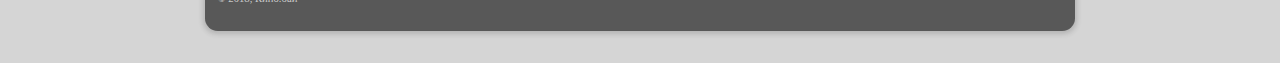
<file: page4.html>
<!DOCTYPE HTML>
<html>
<head>
    <meta charset="utf-8" />
    <meta name="viewport" content="width=device-width, initial-scale=1" />

    <!-- <base href="https://archik408.github.io/index.html" /> -->
    <title>Кино.бай</title>
    <link rel="stylesheet" href="https://cdnjs.cloudflare.com/ajax/libs/font-awesome/4.7.0/css/font-awesome.min.css" />
    <link rel="stylesheet" href="assets/styles/base.css" />
    <link rel="stylesheet" href="assets/styles/film-page.css" />
</head>
<body>
  <div class="center_column">
    <header>
        <div class="header-container">
          <h1><a href="index.html">Кино.бай</a></h1>

          <div class="search-container">
            <form role="search">
              <input name="search" type="search" placeholder="Поиск..." />
              <button type="submit" aria-label="Искать"><span class="fa fa-search"></span></button>
            </form>
          </div>
        </div>

        <nav class="menubar-container">
          <div class="opened-menu">
            <div class="menu-bars" aria-label="Открыть меню"><span class="fa fa-bars"></span></div>

            <ul role="menubar">
              <li role="menuitem"><a href="#">Афиша</a></li>
              <li role="menuitem"><a href="#">Фильмы</a></li>
              <li role="menuitem"><a href="#">Рейтинги</a></li>
              <li role="menuitem"><a href="#">Журнал</a></li>
              <li role="menuitem"><a href="#">Оскар 2018</a></li>
            </ul>
          </div>
        </nav>

    </header>

    <div class="content">
      <main>
        <article>
            <header>
                <h1>
                  Властелин колец: Две крепости
                </h1>
            </header>
            <div class="movie-description">
              <figure>
                <img src="assets/images/img3.jpg" />
                <figcaption>
                  Обложка фильма
                </figcaption>
              </figure>
              <div>
                <section>
                    <h1>Описание</h1>
                    <p>
                        Братство распалось, но Кольцо Всевластья должно быть уничтожено.
                        Фродо и Сэм вынуждены доверить свои жизни Голлуму, который взялся провести их к вратам Мордора.
                        Громадная Армия Сарумана приближается: члены братства и их союзники готовы принять бой.
                    </p>
                </section>
                <section>
                    <h1>Актеры</h1>
                    <p>
                        Элайджа Вуд, Шон Эстин, Орландо Блум, Вигго Мортенсен, Иэн МакКеллен, Доминик Монахэн, Миранда Отто, Джон Рис-Дэвис, Энди Серкис, Билли Бойд
                    </p>
                </section>
              </div>
            </div>
            <section class="trailer">
                <h1>Трейлер</h1>
                <iframe src="https://www.youtube.com/embed/ddmcFDoCAq8">
                </iframe>
            </section>
            <footer>
              <table>
                <thead>
                  <tr>
                    <th>Год</th>
                    <th>Оценка IMDb</th>
                    <th>Бюджет</th>
                    <th>Страна</th>
                  </tr>
                </thead>
                <tbody>
                  <tr>
                    <td><time datetime="2003-12-23">2002</time></td>
                    <td>8.70 <small>(1 221 214)</small></td>
                    <td>$94 000 000</td>
                    <td>США</td>
                  </tr>
                </tbody>
              </table>
            </footer>
        </article>

        <section class="comments">
          <form>
            <div>
              <label class="required" for="username">Имя</label>
              <input id="username" name="username" type="text" required />
            </div>
            <div>
              <label class="required" for="email">Почта</label>
              <input id="email" name="email" type="email" required />
            </div>
            <div>
              <div>
                <label class="required" for="comment">Комментарий</label>
                <textarea id="comment" name="comment" required></textarea>
              </div>
              <button type="submit">Добавить комментарий</button>
            </div>
          </form>
        </section>

      </main>
    </div>

    <footer>
      <div class="footer-container">
        <a href="#top">Наверх</a>
        <address>За какой-либо информацией обращайтесь по адресу <a type="author" href="mailto:john.smith@gmail.com"><strong>john.smith@gmail.com</strong></a></address>
        <p><small>© <time datetime="2018-03-07">2018</time>, Кино.бай</small></p>
      </div>
    </footer>
  </div>

</body>
</html>
</file>
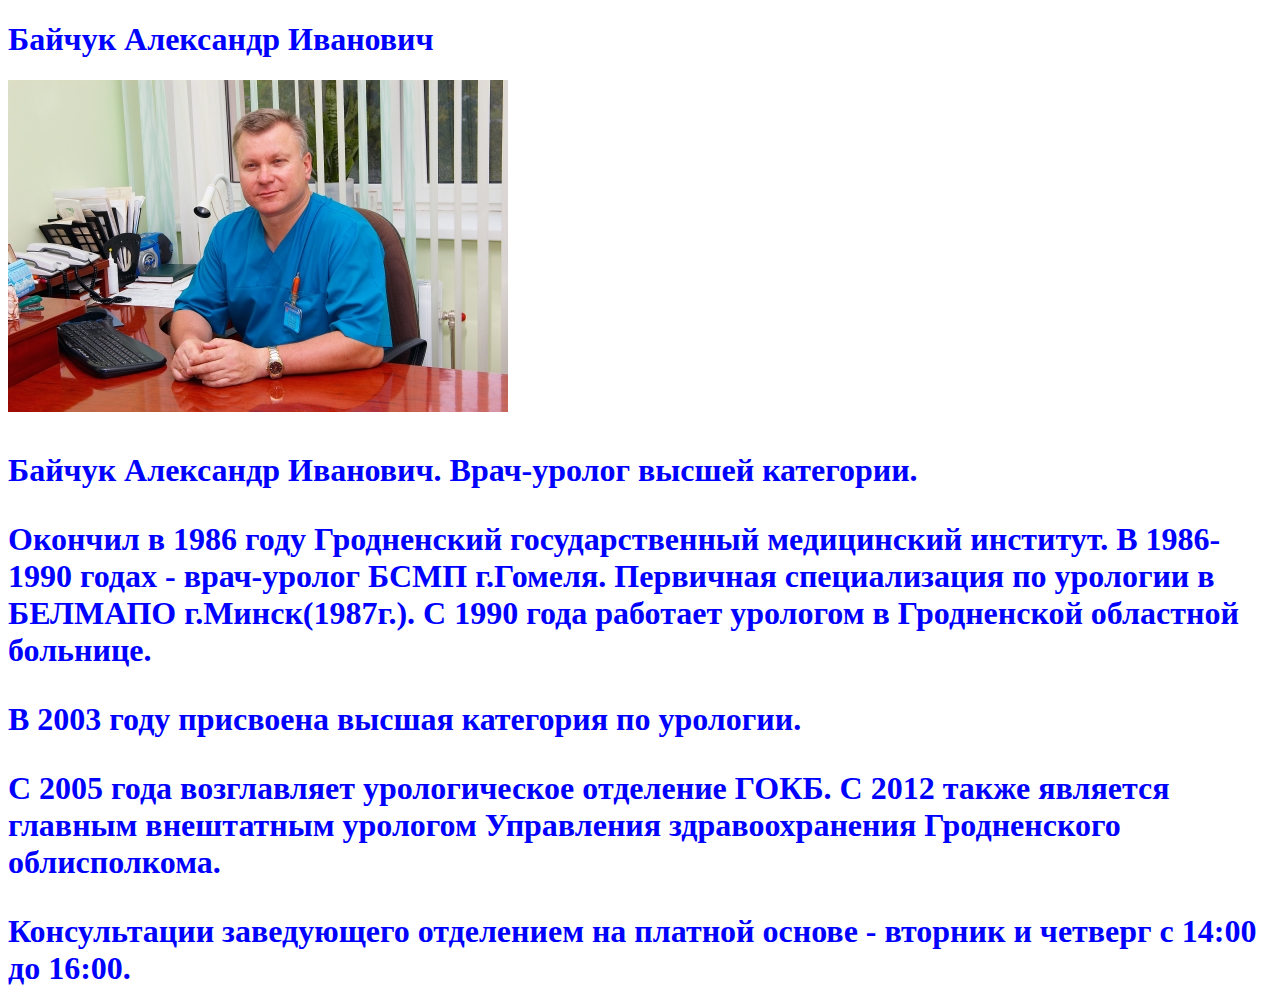
<file: Urol-zav.html>
<!DOCTYPE HTML>
<html>
<meta charset="utf-8" />
<link rel="stylesheet" href="assets-2/styles2"/>
  <head>
  <head/>
<title>Заведующий отделением
</title>
<body style="color:blue">
<h1>Байчук Александр Иванович
  <h1>
    <div>
      <img src="assets-2/images/Bajchuk.jpg" />
    </div>
    <p>Байчук Александр Иванович. Врач-уролог высшей категории.</p>
    <p>Окончил в 1986 году Гродненский государственный медицинский институт. В 1986-1990 годах -
      врач-уролог БСМП г.Гомеля. Первичная специализация по урологии в БЕЛМАПО г.Минск(1987г.).
      С 1990 года работает урологом в Гродненской областной больнице.<p/>
      <p> В 2003 году присвоена высшая категория по урологии.<p/>
        <p>С 2005 года возглавляет урологическое отделение ГОКБ. С 2012 также является
          главным внештатным урологом Управления здравоохранения Гродненского облисполкома.<p/>
    </p>
    <div>
      Консультации заведующего отделением на платной основе - вторник и четверг
      с 14:00 до 16:00.
      <div/>
    <body/>
</html>
</file>
<file: assets/styles/base.css>
/* Mobile-First */
/* Normalization */

body {
  background: #d5d5d5;
  color: #333;
  font: .9em tahoma, verdana, arial normal;
  margin: 0;

  /* Colors Schema */
  --headersColor: #f60;
  --buttonColor: #ddd;
  --buttonHoverColor: #ccc;
  --menuColor: rgba(113, 113, 113, 0.7);
}

a {
  text-decoration: none;
  color: inherit;
}

a:hover, mark, h1,
.content article > header,
.content aside > header {
  background: transparent;
  color: var(--headersColor);
}

h1, h1 a {
  font-size: 1.3em;
  font-weight: normal;
}

img {
  width: 100%;
  height: auto;
}

blockquote, figure {
  margin: 0;
  padding: 0;
}

figcaption {
  text-align: center;
  font-size: .9em;
}

/* Header and Footer */

.header-container {
  display: inline-block;
}

.header-container h1 > a {
  text-shadow: .12em .12em #4a4a4a;
  font-size: 2em;
  font-weight: bold;
  color: white;
}

.header-container h1 > a:hover {
  text-shadow: 0 0 .1em, 0 0 .3em;
}

.search-container input[type=search] {
  font-size: 1em;
  padding: .5em;
  border: none;
}

.search-container button {
  font-size: 1em;
  cursor: pointer;
  border: none;
  background: var(--buttonColor);
  padding: .5em 1em;
  float: right;
}

.search-container button:hover {
  background: var(--buttonHoverColor);
}

.search-container .fa {
  color: #8e8e8e;
}

.menubar-container {
  background: #525252;
}


.menubar-container .opened-menu .menu-bars {
  display: block;
  height: 3em;
  background: var(--menuColor);
}

.menubar-container .opened-menu .menu-bars span {
  margin: .25em 0;
  color: white;
  font-size: 2em;
}

.menubar-container .opened-menu:hover ul {
  display: block;
}

.menubar-container ul {
  display: none;
  list-style-type: none;
  margin: 0;
  border-top: .1em solid var(--menuColor);
}

.menubar-container ul > li {
  text-align: center;
}

.menubar-container ul > li a,
.footer-container {
  color: rgba(255,255,255,0.7);
}

.menubar-container ul > li a:hover {
  color: white;
  background: #636363;

  /* -webkit-clip-path: polygon(20% 0%, 80% 0%, 100% 100%, 0% 100%);
  clip-path: polygon(20% 0%, 80% 0%, 100% 100%, 0% 100%); */
}

a[href="#top"] {
  position: relative;
}

a[href="#top"]:after {
  content: '';
  width: 0;
  height: 0;
  border-left: .35em solid transparent;
  border-right: .35em solid transparent;
  border-bottom: .7em solid currentColor;
  position: absolute;
  top: .3em;
  left: 3.7em;
}

/* Content */

.content section h1 {
  color: inherit;
}

.content article > header,
.content aside > header {
  border-left: 4px solid currentColor;
  background-image: linear-gradient(-180deg, #f3f3f3 0%, #dedede 100%);
  padding: .1em 1.5em;
}

.header-container,
.menubar-container ul,
.menubar-container ul > li,
.menubar-container ul > li a,
.footer-container,
.search-result-message,
.content main figure,
.content main section,
.content aside section,
.content article footer {
  padding: 1em;
}

/* Center Column  */

.center_column {
  margin: 0 auto;
  max-width: 600px;
  min-width: 300px;

  --areaBackground: rgb(88, 88, 88);
}

.content,
.movie-description {
  display: block;

  --areaBackground: white;
}

.content > main,
.content > aside,
.center_column > footer,
.center_column > header {
  margin: 1em;
  background: var(--areaBackground);
  box-shadow: 0 .1em .4em .1em rgba(51,51,51,.2);
}

.center_column > header {
  text-align: center;
  border-radius: 1em 1em 0 0;
}

.center_column > footer {
  border-radius: 0 0 1em 1em;
}

/* Desktop-Second */

@media screen and (min-width: 600px) {
  body {
    background: #d5d5d5 url(../images/back.jpg) 50% 0 no-repeat;
    font-size: .8em;
  }

  img {
    height: 25em;
    width: auto;
    transition: 1s;
  }

  img:hover {
    /* animation: image 4s cubic-bezier(0.4, 0, 1, 1) alternate infinite; */
    cursor: zoom-in;
    transform: scale(1.5) rotate(10deg);
    filter: contrast(1.2) saturate(1.3);
    transition: 1.5s ease-in;
    position: relative;
    z-index: 1;
  }

  /* @keyframes image {
    0% {
      transform: scaleY(-1) rotate(-5deg);
    }
    25% {
      transform: scaleY(1) rotate(-5deg);
    }
    50% {
      transform: scaleX(-1) rotate(-15deg);
    }
    75% {
      transform: scaleX(1) rotate(-15deg);
    }
    100% {
      transform: rotate(5deg) scale(2);
    }
  } */

  .center_column {
    padding: 1.5em;
    width: 70%;
    min-width: 600px;
    max-width: 1000px;
  }

  .menubar-container .opened-menu:hover ul {
    display: flex;
  }

  .header-container,
  .menubar-container ul {
    display: flex;
    flex-direction: row;
    align-items: center;
  }

  .menubar-container ul {
    justify-content: center;
  }

  .header-container {
    justify-content: space-between;
  }

  .menubar-container ul > li {
    padding: 0;
    text-align: inherit;
  }

  .menubar-container .opened-menu .menu-bars {
    display: none;
  }

  .content,
  .movie-description {
    display: flex;
    flex-direction: row;
  }

  .content > main {
    flex: 3;
  }

  .content > aside {
    font-size: .85em;
    flex: 1;
  }
}
© 2018 GitHub, Inc.
Terms
Privacy
Security
Status
Help
Contact GitHub
API
Training
Shop
Blog
About
</file>
<file: assets/styles/index.css>
svg {
  height: 0;
}

/* Headers */

article h1 a:hover {
  filter: url(#blurMe);
}

/* Tooltip */

abbr {
  font-size: .8rem;
  position: relative;
  display: inline-block;
  border-bottom: 1px dotted currentColor;
}

abbr .tooltip {
  visibility: hidden;
  width: 12em;
  background-color: black;
  opacity: 0.5;
  color: white;
  text-align: center;
  border-radius: .6em;
  padding: .5em 0;
  margin-top: .9em;
  position: absolute;
  top: 1em;
  left: 0;
  z-index: 1;
}

abbr .tooltip:after {
  content: '';
  width: 0;
  height: 0;
  border-left: .35em solid transparent;
  border-right: .45em solid transparent;
  border-bottom: .7em solid black;
  top: -.6em;
  left: .7em;
  position: absolute;
}

abbr:hover .tooltip {
  visibility: visible;
  transition: 1s;
}

/* Content */

.search-result-message {
  padding: 1em;
}
</file>
<file: assets/styles/film-page.css>
iframe, video {
  width: 100%;
  height: auto;
}

/* Comments Area */
.comments article {
  outline: .1em dashed var(--headersColor);
  padding: 1em;
  margin-top: .5em;
}

.comments article header {
  display: flex;
  align-items: center;
  justify-content: space-between;
  padding: 0;
  background: transparent;
  border: none;
}

.comments button {
  font-size: 1em;
  cursor: pointer;
  border: none;
  background: var(--buttonColor);
  padding: .6em 1em;
  margin-right: 1.6em;
}

.comments button:hover {
  background: var(--buttonHoverColor);
}


.content .trailer h1 {
  background: #f2f2f2;
  color: var(--headersColor);
  padding: .5em;
}

.content article footer table {
  width: 100%;
}

.content article footer th {
  color: white;
  background: var(--headersColor);
}

.content article footer td {
  padding: .5em;
  text-align: center;
  background: #ef643733;
}

.content .comments {
  margin: 1em;
  padding: 2em;
  background: #e6e6e6;
}

.comments input,
.comments textarea {
  border: none;
  font-size: 1em;
  width: 100%;
}

.comments form > div {
  margin: 1em 0;
}

.comments textarea {
  height: 10em;
  resize: none;
}

.comments .required:after {
  content: ' *';
  color: red;
}

@media screen and (min-width: 600px) {

  iframe, video {
    width: 100%;
    height: 25rem;
  }

}
</file>
